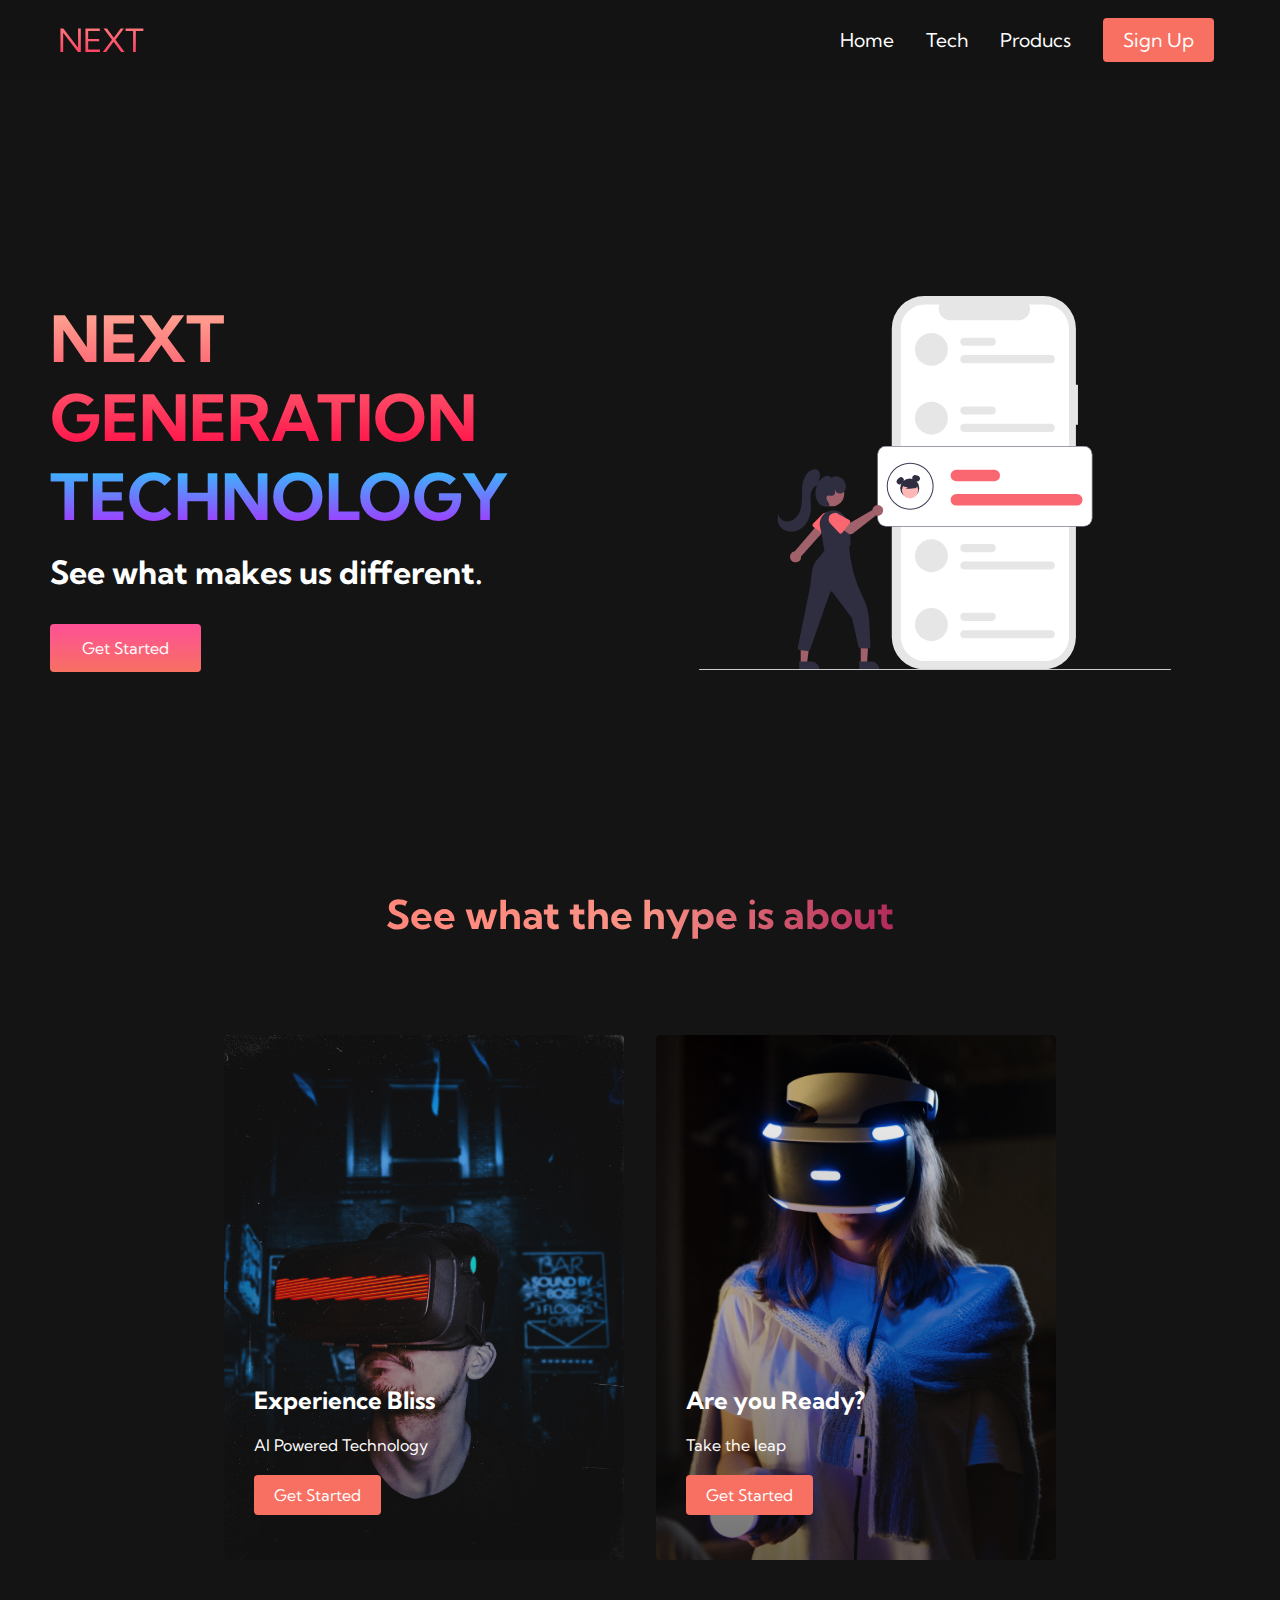
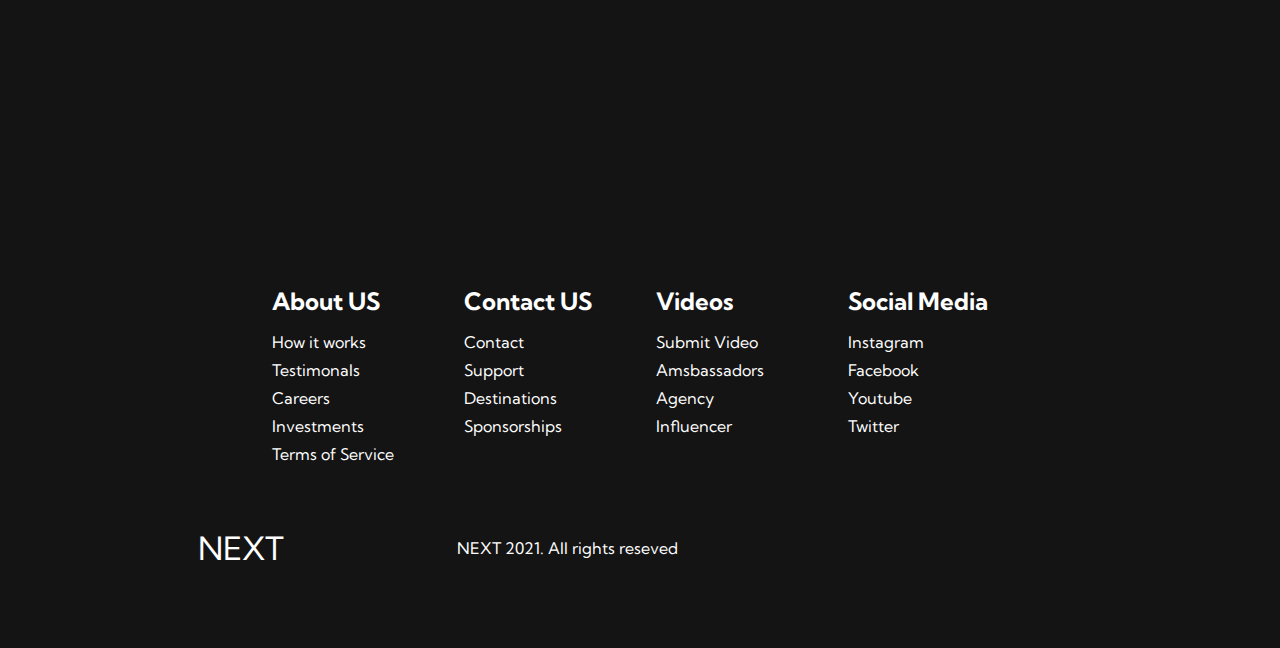
<file: index.html>
<!DOCTYPE html>
<html lang="en">
    <head>
        <meta charset="UTF-8" />
        <meta http-equiv="X-UA-Compatible" content="IE=edge" />
        <meta name="viewport" content="width=device-width, initial-scale=1.0" />
        <title>My Website</title>
        <link rel="stylesheet" href="./style.css" />
        <link
            rel="stylesheet"
            href="https://use.fontawesome.com/releases/v5.15.3/css/all.css"
            integrity="sha384-SZXxX4whJ79/gErwcOYf+zWLeJdY/qpuqC4cAa9rOGUstPomtqpuNWT9wdPEn2fk"
            crossorigin="anonymous"
        />
        <link rel="preconnect" href="https://fonts.googleapis.com" />
        <link rel="preconnect" href="https://fonts.gstatic.com" crossorigin />
        <link
            href="https://fonts.googleapis.com/css2?family=Kumbh+Sans:wght@400;700&display=swap"
            rel="stylesheet"
        />
    </head>
    <body>
        <!--Navbar Section-->
        <nav class="navbar">
            <div class="navbar__container">
                <a href="/" id="navbar__logo">
                    <i class="fas fa-gem"></i>NEXT
                </a>
                <div class="navbar__toggle" id="mobile-menu">
                    <span class="bar"></span
                    ><!-- Shift + alt + down: copy down -->
                    <span class="bar"></span>
                    <span class="bar"></span>
                    <!--Phần 3 gạch trong mobile-->
                </div>
                <ul class="navbar__menu">
                    <li class="navbar__item">
                        <a href="/" class="navbar__links">Home</a>
                    </li>
                    <li class="navbar__item">
                        <a href="/tech.html" class="navbar__links">Tech</a>
                    </li>
                    <li class="navbar__item">
                        <a href="/" class="navbar__links">Producs</a>
                    </li>
                    <li class="navbar__btn">
                        <a href="/" class="button">Sign Up</a>
                    </li>
                </ul>
            </div>
        </nav>

        <!-- Hero Section -->
        <div class="main">
            <div class="main__container">
                <div class="main__content">
                    <h1>NEXT GENERATION</h1>
                    <h2>TECHNOLOGY</h2>
                    <p>See what makes us different.</p>
                    <button class="main__btn">
                        <a href="/">Get Started</a>
                    </button>
                </div>
                <div class="main__img--container">
                    <img src="images/pic1.svg" alt="pic" id="main__img" />
                </div>
            </div>
        </div>

        <!-- Services Section -->
        <div class="services">
            <h1>See what the hype is about</h1>
            <div class="services__container">
                <div class="services__card">
                    <h2>Experience Bliss</h2>
                    <p>AI Powered Technology</p>
                    <button>Get Started</button>
                </div>
                <div class="services__card">
                    <h2>Are you Ready?</h2>
                    <p>Take the leap</p>
                    <button>Get Started</button>
                </div>
            </div>
        </div>

        <!-- Footer Section -->
        <div class="footer__container">
            <div class="footer__links">
                <div class="footer__link--wrapper">
                    <div class="footer__link--items">
                        <h2>About US</h2>
                        <a href="/">How it works</a>
                        <a href="/">Testimonals</a>
                        <a href="/">Careers</a>
                        <a href="/">Investments</a>
                        <a href="/">Terms of Service</a>
                    </div>
                    <div class="footer__link--items">
                        <h2>Contact US</h2>
                        <a href="/">Contact</a>
                        <a href="/">Support</a>
                        <a href="/">Destinations</a>
                        <a href="/">Sponsorships</a>
                    </div>
                </div>
                <div class="footer__link--wrapper">
                    <div class="footer__link--items">
                        <h2>Videos</h2>
                        <a href="/">Submit Video</a>
                        <a href="/">Amsbassadors</a>
                        <a href="/">Agency</a>
                        <a href="/">Influencer</a>
                    </div>
                    <div class="footer__link--items">
                        <h2>Social Media</h2>
                        <a href="/">Instagram</a>
                        <a href="/">Facebook</a>
                        <a href="/">Youtube</a>
                        <a href="/">Twitter</a>
                    </div>
                </div>
            </div>
            <div class="social__media">
                <div class="social__media--wrap">
                    <div class="footer__logo">
                        <a href="/" id="footer__logo"
                            ><i class="fas fa-gem"></i>NEXT</a
                        >
                    </div>
                    <p class="website__rights">NEXT 2021. All rights reseved</p>
                    <div class="social__icons">
                        <a
                            href="https://www.facebook.com/thanhsangn1806/"
                            class="social__icon--link"
                            target="_blank"
                        >
                            <i class="fab fa-facebook"></i>
                        </a>
                        <a href="/" class="social__icon--link" target="_blank">
                            <i class="fab fa-instagram"></i>
                        </a>
                        <a href="/" class="social__icon--link" target="_blank">
                            <i class="fab fa-twitter"></i>
                        </a>
                        <a href="/" class="social__icon--link" target="_blank">
                            <i class="fab fa-linkedin"></i>
                        </a>
                        <a href="/" class="social__icon--link" target="_blank">
                            <i class="fab fa-youtube"></i>
                        </a>
                    </div>
                </div>
            </div>
        </div>

        <script src="./app.js"></script>
    </body>
</html>
</file>
<file: style.css>
* {
    box-sizing: border-box;
    margin: 0px;
    padding: 0px;
    font-family: "Kumbh Sans", sans-serif;
}

.navbar {
    background: #131313;
    height: 80px;
    display: flex;
    justify-content: center;
    align-items: center;
    font-size: 1.2rem;
    position: sticky;
    top: 0;
    z-index: 999;
}

.navbar__container {
    display: flex;
    justify-content: space-between;
    height: 80px;
    z-index: 1;
    width: 100%;
    max-width: 1300px;
    margin: 0 auto;
    padding: 0 50px;
}

#navbar__logo {
    background-color: #ff8177;
    background-image: linear-gradient(to top, #ff0844 0%, #ffb199 100%);
    background-size: 100%;
    -webkit-background-clip: text; /* Hiện chữ */
    -moz-background-clip: text;
    -webkit-text-fill-color: transparent; /*Tô chữ*/
    -moz-text-fill-color: transparent;
    display: flex;
    align-items: center;
    cursor: pointer;
    text-decoration: none;
    font-size: 2rem;
}

.fa-gem {
    margin-right: 0.5rem;
}

.navbar__menu {
    display: flex;
    align-items: center;
    list-style: none;
    text-align: center;
}

.navbar__item {
    height: 80px;
}

.navbar__links {
    color: #fff;
    display: flex;
    align-items: center;
    justify-content: center;
    text-decoration: none;
    padding: 0 1rem;
    height: 100%;
}

.navbar__btn {
    display: flex;
    justify-content: center;
    align-items: center;
    padding: 0 1rem;
    width: 100%;
}

.button {
    display: flex;
    justify-content: center;
    align-items: center;
    text-decoration: none;
    padding: 10px 20px;
    height: 100%;
    width: 100%;
    border: none;
    outline: none;
    border-radius: 4px;
    background-color: #f77062;
    color: #fff;
}

.button:hover {
    background: #4837ff;
    transition: all 0.3s ease;
}

.navbar__links:hover {
    color: #f77062;
    transition: all 0.3s ease;
    transform: rotate(10deg);
}

@media screen and (max-width: 960px) {
    .navbar__container {
        display: flex;
        justify-content: space-between;
        height: 80px;
        z-index: 1;
        width: 100%;
        max-width: 1300px;
        padding: 0;
    }

    .navbar__menu {
        display: grid;
        grid-template-columns: auto;
        margin: 0;
        width: 100%;
        position: absolute;
        top: -1000px;
        opacity: 1;
        transition: all 0.5s ease;
        height: 50vh;
        z-index: -1;
        background: #131313;
    }
    .navbar__menu.active {
        top: 100%;
        opacity: 1;
        transition: all 0.5s ease;
        z-index: 99;
        height: 50vh;
        font-size: 1.6rem;
    }

    #navbar__logo {
        padding-left: 25px;
    }

    .navbar__toggle .bar {
        width: 25px;
        height: 3px;
        margin: 5px auto;
        transition: all 0.3s ease-in-out;
        background: #fff;
    }

    .navbar__item {
        width: 100%;
    }

    .navbar__links {
        text-align: center;
        padding: 2rem;
        width: 100%;
        display: table;
    }

    #mobile-menu {
        position: absolute;
        top: 20%;
        right: 5%;
        transform: translate(5%, 20%);
    }

    .navbar__btn {
        padding-bottom: 2rem;
    }

    .button {
        display: flex;
        justify-content: center;
        align-items: center;
        width: 80%;
        height: 80px;
        margin: 0;
    }

    .navbar__toggle .bar {
        display: block;
        cursor: pointer;
    }

    #mobile-menu.is-active .bar:nth-child(2) {
        opacity: 0;
    }

    #mobile-menu.is-active .bar:nth-child(1) {
        transform: translateY(8px) rotate(45deg);
        /* Đây là phần tạo dấu x */
    }

    #mobile-menu.is-active .bar:nth-child(3) {
        transform: translateY(-8px) rotate(-45deg);
        /* Đây là phần tạo dấu x */
    }
}

/* Hero Section CSS*/
.main {
    background-color: #141414;
}

.main__container {
    display: grid;
    grid-template-columns: 1fr 1fr;
    align-items: center;
    justify-content: center;
    margin: 0 auto;
    height: 90vh;
    background-color: #141414;
    z-index: 1;
    width: 100%;
    max-width: 1300px;
    padding: 0 50px;
}

.main__content h1 {
    font-size: 4rem;
    background-color: #ff8177;
    background-image: linear-gradient(to top, #ff0844 0%, #ffb199 100%);
    background-size: 100%;
    -webkit-background-clip: text;
    -moz-background-clip: text;
    -webkit-text-fill-color: transparent;
    -moz-text-fill-color: transparent;
    /* margin-left: 50px; */
}

.main__content h2 {
    font-size: 4rem;
    background-color: #ff8177;
    background-image: linear-gradient(to top, #b721ff 0%, #21d4fd 100%);
    background-size: 100%;
    -webkit-background-clip: text;
    -moz-background-clip: text;
    -webkit-text-fill-color: transparent;
    -moz-text-fill-color: transparent;
}

.main__content p {
    margin-top: 1rem;
    font-size: 2rem;
    font-weight: 700;
    color: #fff;
}

.main__btn {
    font-size: 1rem;
    background-image: linear-gradient(to top, #f77062 0%, #fe5196 100%);
    padding: 14px 32px;
    border: none;
    border-radius: 4px;
    color: #fff;
    margin-top: 2rem;
    cursor: pointer;
    position: relative;
    transition: all 0.35s;
    outline: none;
}

.main__btn a {
    position: relative;
    z-index: 2;
    color: #fff;
    text-decoration: none;
}

.main__btn::after {
    position: absolute;
    content: "";
    top: 0;
    left: 0;
    width: 0;
    height: 100%;
    background: #4837ff;
    transition: all 0.35s;
    border-radius: 4px;
}

.main__btn:hover {
    color: #fff;
}

.main__btn:hover::after {
    width: 100%;
}

.main__img--container {
    text-align: center;
}

#main__img {
    height: 80%;
    width: 80%;
}

/* Mobile Responsive */
@media screen and (max-width: 768px) {
    .main__container {
        display: grid;
        grid-template-columns: auto;
        align-items: center;
        justify-content: center;
        width: 100%;
        margin: auto;
        height: 90vh;
    }

    .main__content {
        text-align: center;
        margin-bottom: 4rem;
    }

    .main__content h1 {
        font-size: 2.5rem;
        margin-top: 2rem;
    }

    .main__content h2 {
        font-size: 3rem;
    }

    .main__content p {
        margin-top: 1rem;
        font-size: 1.5rem;
    }
}

@media screen and (max-width: 480px) {
    .main__content h1 {
        font-size: 2rem;
        margin-top: 3rem;
    }

    .main__content h2 {
        font-size: 2rem;
    }

    .main__content p {
        margin-top: 2rem;
        font-size: 1.5rem;
    }

    .main__btn {
        padding: 12px 36px;
        margin: 2.5rem 0;
    }
}

/* Services Section CSS */
.services {
    background: #141414;
    display: flex;
    flex-direction: column;
    align-items: center;
    height: 100vh;
}

.services h1 {
    background-color: #ff8177;
    background-image: linear-gradient(
        to right,
        #ff8177 0%,
        #ff867a 0%,
        #ff8c7f 21%,
        #f99185 52%,
        #cf556c 78%,
        #b12a5b 100%
    );
    background-size: 100%;
    margin-bottom: 5rem;
    font-size: 2.5rem;
    -webkit-background-clip: text;
    -moz-background-clip: text;
    -webkit-text-fill-color: transparent;
    -moz-text-fill-color: transparent;
}

.services__container {
    display: flex;
    justify-content: center;
    flex-wrap: wrap;
}

.services__card {
    margin: 1rem;
    height: 525px;
    width: 400px;
    border-radius: 4px;
    background-image: linear-gradient(
            to bottom,
            rgba(0, 0, 0, 0) 0%,
            rgba(17, 17, 17, 0.6) 100%
        ),
        url("/images/pic3.jpg");
    background-size: cover;
    position: relative;
    color: #fff;
}

.services__card:nth-child(2) {
    background-image: linear-gradient(
            to bottom,
            rgba(0, 0, 0, 0) 0%,
            rgba(17, 17, 17, 0.6) 100%
        ),
        url("/images/pic4.jpg");
}

.services h2 {
    position: absolute;
    top: 350px;
    left: 30px;
}

.services__card p {
    position: absolute;
    top: 400px;
    left: 30px;
}

.services__card button {
    color: #fff;
    padding: 10px 20px;
    border: none;
    outline: none;
    border-radius: 4px;
    background-color: #f77062;
    position: absolute;
    top: 440px;
    left: 30px;
    font-size: 1rem;
}

.services__card:hover {
    transform: scale(1.075);
    transition: 0.2s ease-in;
    cursor: pointer;
}

@media screen and (max-width: 960px) {
    .services {
        height: 1600px;
    }

    .services h1 {
        font-size: 2rem;
        margin-top: 12rem;
    }
}

@media screen and (max-width: 480px) {
    .services {
        height: 1400px;
    }

    .services h1 {
        font-size: 1.2rem;
    }

    .services__card {
        width: 300px;
    }
}

/* Footer CSS */

.footer__container {
    background-color: #141414;
    padding: 5rem 0;
    display: flex;
    flex-direction: column;
    justify-content: center;
    align-items: center;
}

#footer__logo {
    color: #fff;
    display: flex;
    align-items: center;
    cursor: pointer;
    text-decoration: none;
    font-size: 2rem;
}

.footer__links {
    width: 100%;
    max-width: 1000px;
    display: flex;
    justify-content: center;
}

.footer__link--wrapper {
    display: flex;
}

.footer__link--items {
    display: flex;
    flex-direction: column;
    align-items: flex-start;
    margin: 16px;
    text-align: left;
    width: 160px;
    box-sizing: border-box;
}

.footer__link--items h2 {
    margin-bottom: 16px;
}

.footer__link--items > h2 {
    color: #fff;
}

.footer__link--items a {
    color: #fff;
    text-decoration: none;
    margin-bottom: 0.5rem;
}

.footer__link--items a:hover {
    color: #e9e9e9;
    transition: 0.3s ease-out;
}

/* Social Icons */

.social__icon--link {
    color: #fff;
    font-size: 24px;
}

.social__media {
    max-width: 1000px;
    width: 100%;
}

.social__media--wrap {
    display: flex;
    justify-content: space-between;
    align-items: center;
    width: 90%;
    margin: 40px auto 0 auto;
}

.social__icons {
    display: flex;
    justify-content: space-between;
    align-items: center;
    width: 240px;
}

.social__logo {
    color: #fff;
    justify-content: flex-start;
    margin-left: 20px;
    cursor: pointer;
    text-decoration: none;
    font-size: 2rem;
    display: flex;
    align-items: center;
    margin-bottom: 16px;
}

.website__rights {
    color: #fff;
}

@media screen and (max-width: 820px) {
    .footer__links {
        padding: 2rem;
    }

    #footer__logo {
        margin-bottom: 2rem;
    }

    .website__rights {
        margin-bottom: 2rem;
    }

    .footer__link--wrapper {
        flex-direction: column;
    }

    .social__media--wrap {
        flex-direction: column;
    }
}

@media screen and (max-width: 480px) {
    .footer__link--items {
        margin: 0;
        padding: 10px;
        width: 100%;
    }
}
</file>
